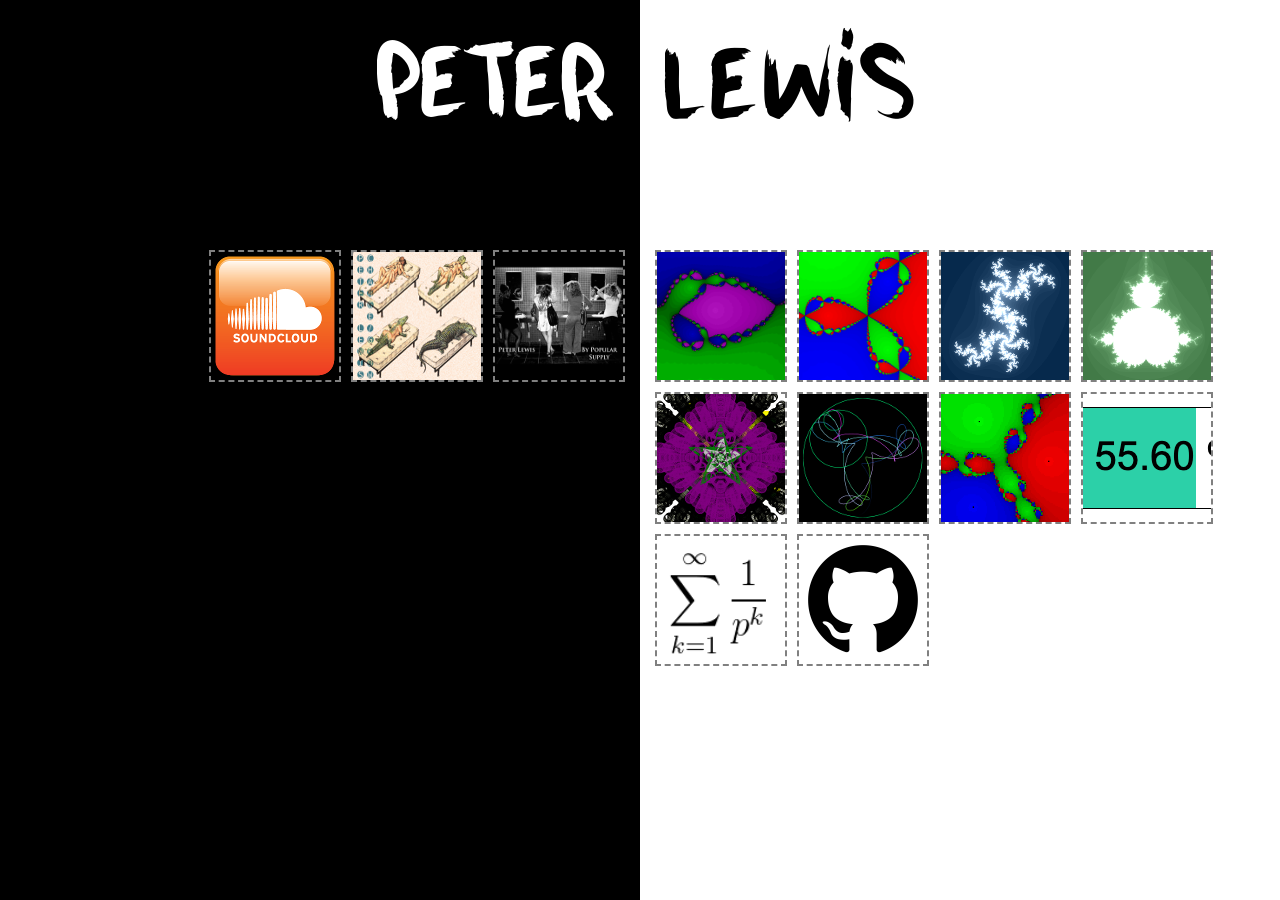
<file: index.html>
<!-- Header Font - Vanity Cre courtesy of Fred Cre ( http://fredcre.free.fr/ ) -->
<!-- Site by Peter Lewis, 3/8/2014 -->
<!doctype html>
<html>
   <head>
      <title>Peter Lewis</title>
      <style type='text/css'>

      #left-half,
      #right-half{
        width: 50%;
        height: 100%;
        position: absolute;
        top: 0px;
      }

      #right-half{
        float: right;
        right: 0px;
      }

      #left-half{
        left: 0px;
        background: black;
      }

      #header{
        position: absolute;
        left: 0;
        right: 0;
        margin: auto;
        z-index: 2;
        cursor: crosshair;
      }

      .album,
      .project{
        position: relative;
        top: 250px;
        width: 128px;
        height: 128px;
        top: 240px;
        margin-top: 10px;
        z-index = 1;
        border-style: dashed;
        border-width: 2px;
        border-color: gray;
      }

      .album{
        float: right;
        right: 5px;
        margin-right: 10px;
      }

      .project{
        float: left;
        left: 5px;
        margin-left: 10px;
      }

      </style>
      <link rel='shortcut icon' href='favicon.ico' type='image/x-icon'>
      <link rel='icon'          href='favicon.ico' type='image/x-icon'>
  </head>
  <body>
       <div id='left-half'>
<!--       <a href='http://peterlewis.bandcamp.com/album/the-night-at-peters-mountain-shelter-gave-me-the-creeps'>
           <div class='album'><img src='img/pms.png' title='Mountain Shelter EP'></div></a> 
           <a href='http://peterlewis.bandcamp.com/album/the-sickness-ep'>
           <div class='album'><img src='img/sep.png' title='Sickness EP'></div></a> -->
           <a href='http://peterlewis.bandcamp.com/album/by-popular-supply'>
           <div class='album'><img src='img/bps.png' title='By Popular Supply'></div></a>
           <a href='http://peterlewis.bandcamp.com/album/change-grow'>
           <div class='album'><img src='img/cg.png' title='Change/Grow'></div></a>
           <a href='https://soundcloud.com/chicken-sink'>
           <div class='album'><img src='img/sc-icon.png' title='SoundCloud'></div></a>
       </div>

       <div id='right-half'>
           <a href='newtonshader.html'>
           <div class='project'><img src='img/nfa.png' title='Animated Newton Fractal'></div></a>
           <a href='newton2.html'>
           <div class='project'><img src='img/nfs.png' title='More Newton Fractals'></div></a>
           <a href='julia.html'>
           <div class='project'><img src='img/jl.png' title='Julia Viewer'></div></a>
           <a href='mandelbrot.html'>
           <div class='project'><img src='img/mb.png' title='Mandelbrot Viewer'></div></a>
           <a href='fracdraw.html'>
           <div class='project'><img src='img/fd.png' title='Fractal Canvas'></div></a>
           <a href='spirograph.html'>
           <div class='project'><img src='img/sg.png' title='Spirograph'></div></a>
           <a href='newton.html'>
           <div class='project'><img src='img/nf.png' title='Newton Fractals'></div></a>
           <a href='tenclock.html'>
           <div class='project'><img src='img/clock.png' title='Base 10 Clock'></div></a>
           <a href='http://thecodeabode.wordpress.com'>
           <div class='project'><img src='img/codeabode.png' title='The Code Abode'></div></a>
           <a href='http://github.com/peterlew'>
           <div class='project'><img src='img/git.png' title='GitHub'></div></a>
       </div>       

       <div id='header'><p style='text-align:center'><img src='img/header.png'></p></div>
 </body>
</html>
</file>
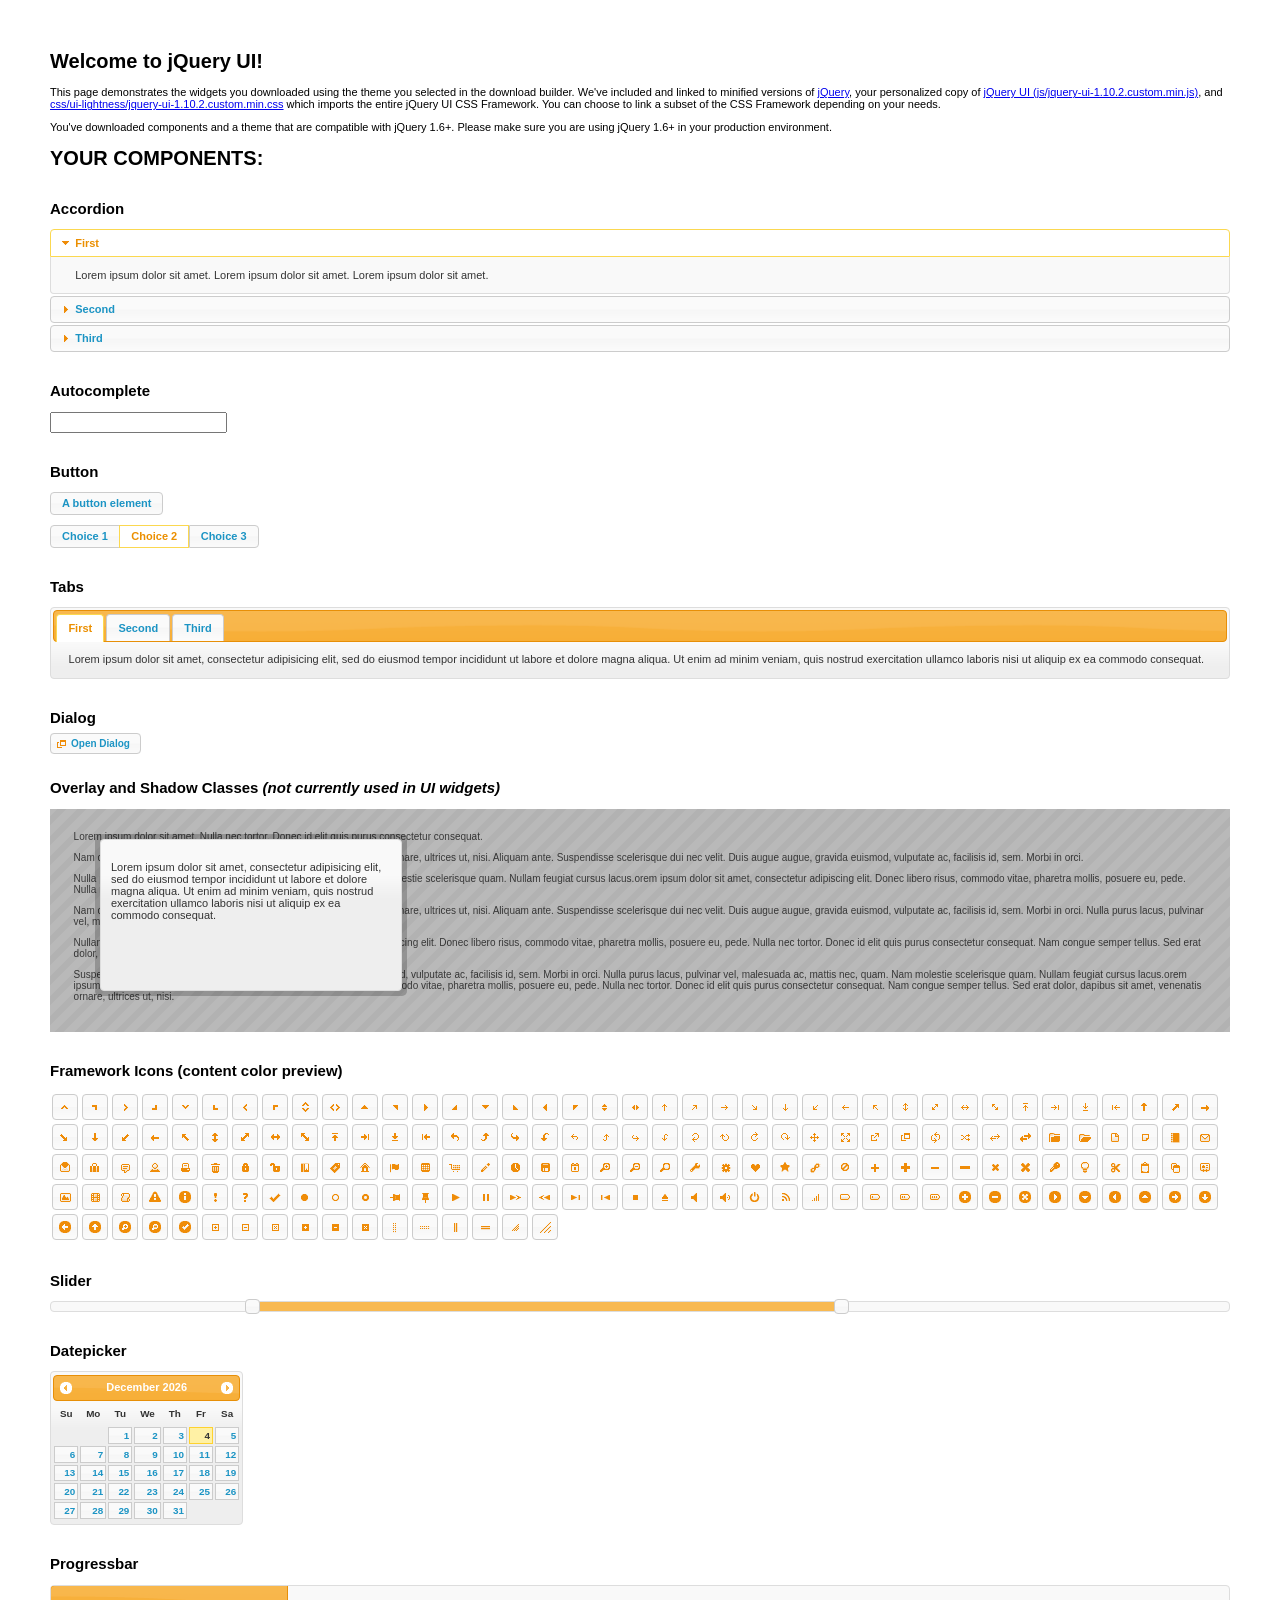
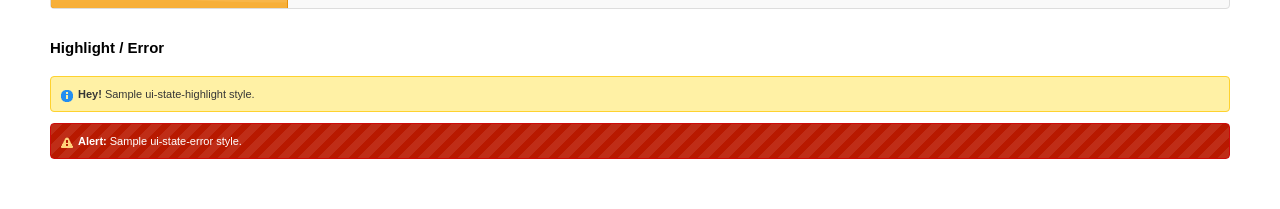
<file: jquery/index.html>
<!doctype html>
<html lang="us">
<head>
	<meta charset="utf-8">
	<title>jQuery UI Example Page</title>
	<link href="css/ui-lightness/jquery-ui-1.10.2.custom.css" rel="stylesheet">
	<script src="js/jquery-1.9.1.js"></script>
	<script src="js/jquery-ui-1.10.2.custom.js"></script>
	<script>
	$(function() {
		
		$( "#accordion" ).accordion();
		

		
		var availableTags = [
			"ActionScript",
			"AppleScript",
			"Asp",
			"BASIC",
			"C",
			"C++",
			"Clojure",
			"COBOL",
			"ColdFusion",
			"Erlang",
			"Fortran",
			"Groovy",
			"Haskell",
			"Java",
			"JavaScript",
			"Lisp",
			"Perl",
			"PHP",
			"Python",
			"Ruby",
			"Scala",
			"Scheme"
		];
		$( "#autocomplete" ).autocomplete({
			source: availableTags
		});
		

		
		$( "#button" ).button();
		$( "#radioset" ).buttonset();
		

		
		$( "#tabs" ).tabs();
		

		
		$( "#dialog" ).dialog({
			autoOpen: false,
			width: 400,
			buttons: [
				{
					text: "Ok",
					click: function() {
						$( this ).dialog( "close" );
					}
				},
				{
					text: "Cancel",
					click: function() {
						$( this ).dialog( "close" );
					}
				}
			]
		});

		// Link to open the dialog
		$( "#dialog-link" ).click(function( event ) {
			$( "#dialog" ).dialog( "open" );
			event.preventDefault();
		});
		

		
		$( "#datepicker" ).datepicker({
			inline: true
		});
		

		
		$( "#slider" ).slider({
			range: true,
			values: [ 17, 67 ]
		});
		

		
		$( "#progressbar" ).progressbar({
			value: 20
		});
		

		// Hover states on the static widgets
		$( "#dialog-link, #icons li" ).hover(
			function() {
				$( this ).addClass( "ui-state-hover" );
			},
			function() {
				$( this ).removeClass( "ui-state-hover" );
			}
		);
	});
	</script>
	<style>
	body{
		font: 62.5% "Trebuchet MS", sans-serif;
		margin: 50px;
	}
	.demoHeaders {
		margin-top: 2em;
	}
	#dialog-link {
		padding: .4em 1em .4em 20px;
		text-decoration: none;
		position: relative;
	}
	#dialog-link span.ui-icon {
		margin: 0 5px 0 0;
		position: absolute;
		left: .2em;
		top: 50%;
		margin-top: -8px;
	}
	#icons {
		margin: 0;
		padding: 0;
	}
	#icons li {
		margin: 2px;
		position: relative;
		padding: 4px 0;
		cursor: pointer;
		float: left;
		list-style: none;
	}
	#icons span.ui-icon {
		float: left;
		margin: 0 4px;
	}
	.fakewindowcontain .ui-widget-overlay {
		position: absolute;
	}
	</style>
</head>
<body>

<h1>Welcome to jQuery UI!</h1>

<div class="ui-widget">
	<p>This page demonstrates the widgets you downloaded using the theme you selected in the download builder. We've included and linked to minified versions of <a href="js/jquery-1.9.1.js">jQuery</a>, your personalized copy of <a href="js/jquery-ui-1.10.2.custom.min.js">jQuery UI (js/jquery-ui-1.10.2.custom.min.js)</a>, and <a href="css/ui-lightness/jquery-ui-1.10.2.custom.min.css">css/ui-lightness/jquery-ui-1.10.2.custom.min.css</a> which imports the entire jQuery UI CSS Framework. You can choose to link a subset of the CSS Framework depending on your needs. </p>
	<p>You've downloaded components and a theme that are compatible with jQuery 1.6+. Please make sure you are using jQuery 1.6+ in your production environment.</p>
</div>

<h1>YOUR COMPONENTS:</h1>


<!-- Accordion -->
<h2 class="demoHeaders">Accordion</h2>
<div id="accordion">
	<h3>First</h3>
	<div>Lorem ipsum dolor sit amet. Lorem ipsum dolor sit amet. Lorem ipsum dolor sit amet.</div>
	<h3>Second</h3>
	<div>Phasellus mattis tincidunt nibh.</div>
	<h3>Third</h3>
	<div>Nam dui erat, auctor a, dignissim quis.</div>
</div>



<!-- Autocomplete -->
<h2 class="demoHeaders">Autocomplete</h2>
<div>
	<input id="autocomplete" title="type &quot;a&quot;">
</div>



<!-- Button -->
<h2 class="demoHeaders">Button</h2>
<button id="button">A button element</button>
<form style="margin-top: 1em;">
	<div id="radioset">
		<input type="radio" id="radio1" name="radio"><label for="radio1">Choice 1</label>
		<input type="radio" id="radio2" name="radio" checked="checked"><label for="radio2">Choice 2</label>
		<input type="radio" id="radio3" name="radio"><label for="radio3">Choice 3</label>
	</div>
</form>



<!-- Tabs -->
<h2 class="demoHeaders">Tabs</h2>
<div id="tabs">
	<ul>
		<li><a href="#tabs-1">First</a></li>
		<li><a href="#tabs-2">Second</a></li>
		<li><a href="#tabs-3">Third</a></li>
	</ul>
	<div id="tabs-1">Lorem ipsum dolor sit amet, consectetur adipisicing elit, sed do eiusmod tempor incididunt ut labore et dolore magna aliqua. Ut enim ad minim veniam, quis nostrud exercitation ullamco laboris nisi ut aliquip ex ea commodo consequat.</div>
	<div id="tabs-2">Phasellus mattis tincidunt nibh. Cras orci urna, blandit id, pretium vel, aliquet ornare, felis. Maecenas scelerisque sem non nisl. Fusce sed lorem in enim dictum bibendum.</div>
	<div id="tabs-3">Nam dui erat, auctor a, dignissim quis, sollicitudin eu, felis. Pellentesque nisi urna, interdum eget, sagittis et, consequat vestibulum, lacus. Mauris porttitor ullamcorper augue.</div>
</div>



<!-- Dialog NOTE: Dialog is not generated by UI in this demo so it can be visually styled in themeroller-->
<h2 class="demoHeaders">Dialog</h2>
<p><a href="#" id="dialog-link" class="ui-state-default ui-corner-all"><span class="ui-icon ui-icon-newwin"></span>Open Dialog</a></p>

<h2 class="demoHeaders">Overlay and Shadow Classes <em>(not currently used in UI widgets)</em></h2>
<div style="position: relative; width: 96%; height: 200px; padding:1% 2%; overflow:hidden;" class="fakewindowcontain">
	<p>Lorem ipsum dolor sit amet,  Nulla nec tortor. Donec id elit quis purus consectetur consequat. </p><p>Nam congue semper tellus. Sed erat dolor, dapibus sit amet, venenatis ornare, ultrices ut, nisi. Aliquam ante. Suspendisse scelerisque dui nec velit. Duis augue augue, gravida euismod, vulputate ac, facilisis id, sem. Morbi in orci. </p><p>Nulla purus lacus, pulvinar vel, malesuada ac, mattis nec, quam. Nam molestie scelerisque quam. Nullam feugiat cursus lacus.orem ipsum dolor sit amet, consectetur adipiscing elit. Donec libero risus, commodo vitae, pharetra mollis, posuere eu, pede. Nulla nec tortor. Donec id elit quis purus consectetur consequat. </p><p>Nam congue semper tellus. Sed erat dolor, dapibus sit amet, venenatis ornare, ultrices ut, nisi. Aliquam ante. Suspendisse scelerisque dui nec velit. Duis augue augue, gravida euismod, vulputate ac, facilisis id, sem. Morbi in orci. Nulla purus lacus, pulvinar vel, malesuada ac, mattis nec, quam. Nam molestie scelerisque quam. </p><p>Nullam feugiat cursus lacus.orem ipsum dolor sit amet, consectetur adipiscing elit. Donec libero risus, commodo vitae, pharetra mollis, posuere eu, pede. Nulla nec tortor. Donec id elit quis purus consectetur consequat. Nam congue semper tellus. Sed erat dolor, dapibus sit amet, venenatis ornare, ultrices ut, nisi. Aliquam ante. </p><p>Suspendisse scelerisque dui nec velit. Duis augue augue, gravida euismod, vulputate ac, facilisis id, sem. Morbi in orci. Nulla purus lacus, pulvinar vel, malesuada ac, mattis nec, quam. Nam molestie scelerisque quam. Nullam feugiat cursus lacus.orem ipsum dolor sit amet, consectetur adipiscing elit. Donec libero risus, commodo vitae, pharetra mollis, posuere eu, pede. Nulla nec tortor. Donec id elit quis purus consectetur consequat. Nam congue semper tellus. Sed erat dolor, dapibus sit amet, venenatis ornare, ultrices ut, nisi. </p>

	<!-- ui-dialog -->
	<div class="ui-overlay"><div class="ui-widget-overlay"></div><div class="ui-widget-shadow ui-corner-all" style="width: 302px; height: 152px; position: absolute; left: 50px; top: 30px;"></div></div>
	<div style="position: absolute; width: 280px; height: 130px;left: 50px; top: 30px; padding: 10px;" class="ui-widget ui-widget-content ui-corner-all">
		<div class="ui-dialog-content ui-widget-content" style="background: none; border: 0;">
			<p>Lorem ipsum dolor sit amet, consectetur adipisicing elit, sed do eiusmod tempor incididunt ut labore et dolore magna aliqua. Ut enim ad minim veniam, quis nostrud exercitation ullamco laboris nisi ut aliquip ex ea commodo consequat.</p>
		</div>
	</div>

</div>

<!-- ui-dialog -->
<div id="dialog" title="Dialog Title">
	<p>Lorem ipsum dolor sit amet, consectetur adipisicing elit, sed do eiusmod tempor incididunt ut labore et dolore magna aliqua. Ut enim ad minim veniam, quis nostrud exercitation ullamco laboris nisi ut aliquip ex ea commodo consequat.</p>
</div>



<h2 class="demoHeaders">Framework Icons (content color preview)</h2>
<ul id="icons" class="ui-widget ui-helper-clearfix">
	<li class="ui-state-default ui-corner-all" title=".ui-icon-carat-1-n"><span class="ui-icon ui-icon-carat-1-n"></span></li>
	<li class="ui-state-default ui-corner-all" title=".ui-icon-carat-1-ne"><span class="ui-icon ui-icon-carat-1-ne"></span></li>
	<li class="ui-state-default ui-corner-all" title=".ui-icon-carat-1-e"><span class="ui-icon ui-icon-carat-1-e"></span></li>
	<li class="ui-state-default ui-corner-all" title=".ui-icon-carat-1-se"><span class="ui-icon ui-icon-carat-1-se"></span></li>
	<li class="ui-state-default ui-corner-all" title=".ui-icon-carat-1-s"><span class="ui-icon ui-icon-carat-1-s"></span></li>
	<li class="ui-state-default ui-corner-all" title=".ui-icon-carat-1-sw"><span class="ui-icon ui-icon-carat-1-sw"></span></li>
	<li class="ui-state-default ui-corner-all" title=".ui-icon-carat-1-w"><span class="ui-icon ui-icon-carat-1-w"></span></li>
	<li class="ui-state-default ui-corner-all" title=".ui-icon-carat-1-nw"><span class="ui-icon ui-icon-carat-1-nw"></span></li>
	<li class="ui-state-default ui-corner-all" title=".ui-icon-carat-2-n-s"><span class="ui-icon ui-icon-carat-2-n-s"></span></li>
	<li class="ui-state-default ui-corner-all" title=".ui-icon-carat-2-e-w"><span class="ui-icon ui-icon-carat-2-e-w"></span></li>
	<li class="ui-state-default ui-corner-all" title=".ui-icon-triangle-1-n"><span class="ui-icon ui-icon-triangle-1-n"></span></li>
	<li class="ui-state-default ui-corner-all" title=".ui-icon-triangle-1-ne"><span class="ui-icon ui-icon-triangle-1-ne"></span></li>
	<li class="ui-state-default ui-corner-all" title=".ui-icon-triangle-1-e"><span class="ui-icon ui-icon-triangle-1-e"></span></li>
	<li class="ui-state-default ui-corner-all" title=".ui-icon-triangle-1-se"><span class="ui-icon ui-icon-triangle-1-se"></span></li>
	<li class="ui-state-default ui-corner-all" title=".ui-icon-triangle-1-s"><span class="ui-icon ui-icon-triangle-1-s"></span></li>
	<li class="ui-state-default ui-corner-all" title=".ui-icon-triangle-1-sw"><span class="ui-icon ui-icon-triangle-1-sw"></span></li>
	<li class="ui-state-default ui-corner-all" title=".ui-icon-triangle-1-w"><span class="ui-icon ui-icon-triangle-1-w"></span></li>
	<li class="ui-state-default ui-corner-all" title=".ui-icon-triangle-1-nw"><span class="ui-icon ui-icon-triangle-1-nw"></span></li>
	<li class="ui-state-default ui-corner-all" title=".ui-icon-triangle-2-n-s"><span class="ui-icon ui-icon-triangle-2-n-s"></span></li>
	<li class="ui-state-default ui-corner-all" title=".ui-icon-triangle-2-e-w"><span class="ui-icon ui-icon-triangle-2-e-w"></span></li>
	<li class="ui-state-default ui-corner-all" title=".ui-icon-arrow-1-n"><span class="ui-icon ui-icon-arrow-1-n"></span></li>
	<li class="ui-state-default ui-corner-all" title=".ui-icon-arrow-1-ne"><span class="ui-icon ui-icon-arrow-1-ne"></span></li>
	<li class="ui-state-default ui-corner-all" title=".ui-icon-arrow-1-e"><span class="ui-icon ui-icon-arrow-1-e"></span></li>
	<li class="ui-state-default ui-corner-all" title=".ui-icon-arrow-1-se"><span class="ui-icon ui-icon-arrow-1-se"></span></li>
	<li class="ui-state-default ui-corner-all" title=".ui-icon-arrow-1-s"><span class="ui-icon ui-icon-arrow-1-s"></span></li>
	<li class="ui-state-default ui-corner-all" title=".ui-icon-arrow-1-sw"><span class="ui-icon ui-icon-arrow-1-sw"></span></li>
	<li class="ui-state-default ui-corner-all" title=".ui-icon-arrow-1-w"><span class="ui-icon ui-icon-arrow-1-w"></span></li>
	<li class="ui-state-default ui-corner-all" title=".ui-icon-arrow-1-nw"><span class="ui-icon ui-icon-arrow-1-nw"></span></li>
	<li class="ui-state-default ui-corner-all" title=".ui-icon-arrow-2-n-s"><span class="ui-icon ui-icon-arrow-2-n-s"></span></li>
	<li class="ui-state-default ui-corner-all" title=".ui-icon-arrow-2-ne-sw"><span class="ui-icon ui-icon-arrow-2-ne-sw"></span></li>
	<li class="ui-state-default ui-corner-all" title=".ui-icon-arrow-2-e-w"><span class="ui-icon ui-icon-arrow-2-e-w"></span></li>
	<li class="ui-state-default ui-corner-all" title=".ui-icon-arrow-2-se-nw"><span class="ui-icon ui-icon-arrow-2-se-nw"></span></li>
	<li class="ui-state-default ui-corner-all" title=".ui-icon-arrowstop-1-n"><span class="ui-icon ui-icon-arrowstop-1-n"></span></li>
	<li class="ui-state-default ui-corner-all" title=".ui-icon-arrowstop-1-e"><span class="ui-icon ui-icon-arrowstop-1-e"></span></li>
	<li class="ui-state-default ui-corner-all" title=".ui-icon-arrowstop-1-s"><span class="ui-icon ui-icon-arrowstop-1-s"></span></li>
	<li class="ui-state-default ui-corner-all" title=".ui-icon-arrowstop-1-w"><span class="ui-icon ui-icon-arrowstop-1-w"></span></li>
	<li class="ui-state-default ui-corner-all" title=".ui-icon-arrowthick-1-n"><span class="ui-icon ui-icon-arrowthick-1-n"></span></li>
	<li class="ui-state-default ui-corner-all" title=".ui-icon-arrowthick-1-ne"><span class="ui-icon ui-icon-arrowthick-1-ne"></span></li>
	<li class="ui-state-default ui-corner-all" title=".ui-icon-arrowthick-1-e"><span class="ui-icon ui-icon-arrowthick-1-e"></span></li>
	<li class="ui-state-default ui-corner-all" title=".ui-icon-arrowthick-1-se"><span class="ui-icon ui-icon-arrowthick-1-se"></span></li>
	<li class="ui-state-default ui-corner-all" title=".ui-icon-arrowthick-1-s"><span class="ui-icon ui-icon-arrowthick-1-s"></span></li>
	<li class="ui-state-default ui-corner-all" title=".ui-icon-arrowthick-1-sw"><span class="ui-icon ui-icon-arrowthick-1-sw"></span></li>
	<li class="ui-state-default ui-corner-all" title=".ui-icon-arrowthick-1-w"><span class="ui-icon ui-icon-arrowthick-1-w"></span></li>
	<li class="ui-state-default ui-corner-all" title=".ui-icon-arrowthick-1-nw"><span class="ui-icon ui-icon-arrowthick-1-nw"></span></li>
	<li class="ui-state-default ui-corner-all" title=".ui-icon-arrowthick-2-n-s"><span class="ui-icon ui-icon-arrowthick-2-n-s"></span></li>
	<li class="ui-state-default ui-corner-all" title=".ui-icon-arrowthick-2-ne-sw"><span class="ui-icon ui-icon-arrowthick-2-ne-sw"></span></li>
	<li class="ui-state-default ui-corner-all" title=".ui-icon-arrowthick-2-e-w"><span class="ui-icon ui-icon-arrowthick-2-e-w"></span></li>
	<li class="ui-state-default ui-corner-all" title=".ui-icon-arrowthick-2-se-nw"><span class="ui-icon ui-icon-arrowthick-2-se-nw"></span></li>
	<li class="ui-state-default ui-corner-all" title=".ui-icon-arrowthickstop-1-n"><span class="ui-icon ui-icon-arrowthickstop-1-n"></span></li>
	<li class="ui-state-default ui-corner-all" title=".ui-icon-arrowthickstop-1-e"><span class="ui-icon ui-icon-arrowthickstop-1-e"></span></li>
	<li class="ui-state-default ui-corner-all" title=".ui-icon-arrowthickstop-1-s"><span class="ui-icon ui-icon-arrowthickstop-1-s"></span></li>
	<li class="ui-state-default ui-corner-all" title=".ui-icon-arrowthickstop-1-w"><span class="ui-icon ui-icon-arrowthickstop-1-w"></span></li>
	<li class="ui-state-default ui-corner-all" title=".ui-icon-arrowreturnthick-1-w"><span class="ui-icon ui-icon-arrowreturnthick-1-w"></span></li>
	<li class="ui-state-default ui-corner-all" title=".ui-icon-arrowreturnthick-1-n"><span class="ui-icon ui-icon-arrowreturnthick-1-n"></span></li>
	<li class="ui-state-default ui-corner-all" title=".ui-icon-arrowreturnthick-1-e"><span class="ui-icon ui-icon-arrowreturnthick-1-e"></span></li>
	<li class="ui-state-default ui-corner-all" title=".ui-icon-arrowreturnthick-1-s"><span class="ui-icon ui-icon-arrowreturnthick-1-s"></span></li>
	<li class="ui-state-default ui-corner-all" title=".ui-icon-arrowreturn-1-w"><span class="ui-icon ui-icon-arrowreturn-1-w"></span></li>
	<li class="ui-state-default ui-corner-all" title=".ui-icon-arrowreturn-1-n"><span class="ui-icon ui-icon-arrowreturn-1-n"></span></li>
	<li class="ui-state-default ui-corner-all" title=".ui-icon-arrowreturn-1-e"><span class="ui-icon ui-icon-arrowreturn-1-e"></span></li>
	<li class="ui-state-default ui-corner-all" title=".ui-icon-arrowreturn-1-s"><span class="ui-icon ui-icon-arrowreturn-1-s"></span></li>
	<li class="ui-state-default ui-corner-all" title=".ui-icon-arrowrefresh-1-w"><span class="ui-icon ui-icon-arrowrefresh-1-w"></span></li>
	<li class="ui-state-default ui-corner-all" title=".ui-icon-arrowrefresh-1-n"><span class="ui-icon ui-icon-arrowrefresh-1-n"></span></li>
	<li class="ui-state-default ui-corner-all" title=".ui-icon-arrowrefresh-1-e"><span class="ui-icon ui-icon-arrowrefresh-1-e"></span></li>
	<li class="ui-state-default ui-corner-all" title=".ui-icon-arrowrefresh-1-s"><span class="ui-icon ui-icon-arrowrefresh-1-s"></span></li>
	<li class="ui-state-default ui-corner-all" title=".ui-icon-arrow-4"><span class="ui-icon ui-icon-arrow-4"></span></li>
	<li class="ui-state-default ui-corner-all" title=".ui-icon-arrow-4-diag"><span class="ui-icon ui-icon-arrow-4-diag"></span></li>
	<li class="ui-state-default ui-corner-all" title=".ui-icon-extlink"><span class="ui-icon ui-icon-extlink"></span></li>
	<li class="ui-state-default ui-corner-all" title=".ui-icon-newwin"><span class="ui-icon ui-icon-newwin"></span></li>
	<li class="ui-state-default ui-corner-all" title=".ui-icon-refresh"><span class="ui-icon ui-icon-refresh"></span></li>
	<li class="ui-state-default ui-corner-all" title=".ui-icon-shuffle"><span class="ui-icon ui-icon-shuffle"></span></li>
	<li class="ui-state-default ui-corner-all" title=".ui-icon-transfer-e-w"><span class="ui-icon ui-icon-transfer-e-w"></span></li>
	<li class="ui-state-default ui-corner-all" title=".ui-icon-transferthick-e-w"><span class="ui-icon ui-icon-transferthick-e-w"></span></li>
	<li class="ui-state-default ui-corner-all" title=".ui-icon-folder-collapsed"><span class="ui-icon ui-icon-folder-collapsed"></span></li>
	<li class="ui-state-default ui-corner-all" title=".ui-icon-folder-open"><span class="ui-icon ui-icon-folder-open"></span></li>
	<li class="ui-state-default ui-corner-all" title=".ui-icon-document"><span class="ui-icon ui-icon-document"></span></li>
	<li class="ui-state-default ui-corner-all" title=".ui-icon-document-b"><span class="ui-icon ui-icon-document-b"></span></li>
	<li class="ui-state-default ui-corner-all" title=".ui-icon-note"><span class="ui-icon ui-icon-note"></span></li>
	<li class="ui-state-default ui-corner-all" title=".ui-icon-mail-closed"><span class="ui-icon ui-icon-mail-closed"></span></li>
	<li class="ui-state-default ui-corner-all" title=".ui-icon-mail-open"><span class="ui-icon ui-icon-mail-open"></span></li>
	<li class="ui-state-default ui-corner-all" title=".ui-icon-suitcase"><span class="ui-icon ui-icon-suitcase"></span></li>
	<li class="ui-state-default ui-corner-all" title=".ui-icon-comment"><span class="ui-icon ui-icon-comment"></span></li>
	<li class="ui-state-default ui-corner-all" title=".ui-icon-person"><span class="ui-icon ui-icon-person"></span></li>
	<li class="ui-state-default ui-corner-all" title=".ui-icon-print"><span class="ui-icon ui-icon-print"></span></li>
	<li class="ui-state-default ui-corner-all" title=".ui-icon-trash"><span class="ui-icon ui-icon-trash"></span></li>
	<li class="ui-state-default ui-corner-all" title=".ui-icon-locked"><span class="ui-icon ui-icon-locked"></span></li>
	<li class="ui-state-default ui-corner-all" title=".ui-icon-unlocked"><span class="ui-icon ui-icon-unlocked"></span></li>
	<li class="ui-state-default ui-corner-all" title=".ui-icon-bookmark"><span class="ui-icon ui-icon-bookmark"></span></li>
	<li class="ui-state-default ui-corner-all" title=".ui-icon-tag"><span class="ui-icon ui-icon-tag"></span></li>
	<li class="ui-state-default ui-corner-all" title=".ui-icon-home"><span class="ui-icon ui-icon-home"></span></li>
	<li class="ui-state-default ui-corner-all" title=".ui-icon-flag"><span class="ui-icon ui-icon-flag"></span></li>
	<li class="ui-state-default ui-corner-all" title=".ui-icon-calculator"><span class="ui-icon ui-icon-calculator"></span></li>
	<li class="ui-state-default ui-corner-all" title=".ui-icon-cart"><span class="ui-icon ui-icon-cart"></span></li>
	<li class="ui-state-default ui-corner-all" title=".ui-icon-pencil"><span class="ui-icon ui-icon-pencil"></span></li>
	<li class="ui-state-default ui-corner-all" title=".ui-icon-clock"><span class="ui-icon ui-icon-clock"></span></li>
	<li class="ui-state-default ui-corner-all" title=".ui-icon-disk"><span class="ui-icon ui-icon-disk"></span></li>
	<li class="ui-state-default ui-corner-all" title=".ui-icon-calendar"><span class="ui-icon ui-icon-calendar"></span></li>
	<li class="ui-state-default ui-corner-all" title=".ui-icon-zoomin"><span class="ui-icon ui-icon-zoomin"></span></li>
	<li class="ui-state-default ui-corner-all" title=".ui-icon-zoomout"><span class="ui-icon ui-icon-zoomout"></span></li>
	<li class="ui-state-default ui-corner-all" title=".ui-icon-search"><span class="ui-icon ui-icon-search"></span></li>
	<li class="ui-state-default ui-corner-all" title=".ui-icon-wrench"><span class="ui-icon ui-icon-wrench"></span></li>
	<li class="ui-state-default ui-corner-all" title=".ui-icon-gear"><span class="ui-icon ui-icon-gear"></span></li>
	<li class="ui-state-default ui-corner-all" title=".ui-icon-heart"><span class="ui-icon ui-icon-heart"></span></li>
	<li class="ui-state-default ui-corner-all" title=".ui-icon-star"><span class="ui-icon ui-icon-star"></span></li>
	<li class="ui-state-default ui-corner-all" title=".ui-icon-link"><span class="ui-icon ui-icon-link"></span></li>
	<li class="ui-state-default ui-corner-all" title=".ui-icon-cancel"><span class="ui-icon ui-icon-cancel"></span></li>
	<li class="ui-state-default ui-corner-all" title=".ui-icon-plus"><span class="ui-icon ui-icon-plus"></span></li>
	<li class="ui-state-default ui-corner-all" title=".ui-icon-plusthick"><span class="ui-icon ui-icon-plusthick"></span></li>
	<li class="ui-state-default ui-corner-all" title=".ui-icon-minus"><span class="ui-icon ui-icon-minus"></span></li>
	<li class="ui-state-default ui-corner-all" title=".ui-icon-minusthick"><span class="ui-icon ui-icon-minusthick"></span></li>
	<li class="ui-state-default ui-corner-all" title=".ui-icon-close"><span class="ui-icon ui-icon-close"></span></li>
	<li class="ui-state-default ui-corner-all" title=".ui-icon-closethick"><span class="ui-icon ui-icon-closethick"></span></li>
	<li class="ui-state-default ui-corner-all" title=".ui-icon-key"><span class="ui-icon ui-icon-key"></span></li>
	<li class="ui-state-default ui-corner-all" title=".ui-icon-lightbulb"><span class="ui-icon ui-icon-lightbulb"></span></li>
	<li class="ui-state-default ui-corner-all" title=".ui-icon-scissors"><span class="ui-icon ui-icon-scissors"></span></li>
	<li class="ui-state-default ui-corner-all" title=".ui-icon-clipboard"><span class="ui-icon ui-icon-clipboard"></span></li>
	<li class="ui-state-default ui-corner-all" title=".ui-icon-copy"><span class="ui-icon ui-icon-copy"></span></li>
	<li class="ui-state-default ui-corner-all" title=".ui-icon-contact"><span class="ui-icon ui-icon-contact"></span></li>
	<li class="ui-state-default ui-corner-all" title=".ui-icon-image"><span class="ui-icon ui-icon-image"></span></li>
	<li class="ui-state-default ui-corner-all" title=".ui-icon-video"><span class="ui-icon ui-icon-video"></span></li>
	<li class="ui-state-default ui-corner-all" title=".ui-icon-script"><span class="ui-icon ui-icon-script"></span></li>
	<li class="ui-state-default ui-corner-all" title=".ui-icon-alert"><span class="ui-icon ui-icon-alert"></span></li>
	<li class="ui-state-default ui-corner-all" title=".ui-icon-info"><span class="ui-icon ui-icon-info"></span></li>
	<li class="ui-state-default ui-corner-all" title=".ui-icon-notice"><span class="ui-icon ui-icon-notice"></span></li>
	<li class="ui-state-default ui-corner-all" title=".ui-icon-help"><span class="ui-icon ui-icon-help"></span></li>
	<li class="ui-state-default ui-corner-all" title=".ui-icon-check"><span class="ui-icon ui-icon-check"></span></li>
	<li class="ui-state-default ui-corner-all" title=".ui-icon-bullet"><span class="ui-icon ui-icon-bullet"></span></li>
	<li class="ui-state-default ui-corner-all" title=".ui-icon-radio-off"><span class="ui-icon ui-icon-radio-off"></span></li>
	<li class="ui-state-default ui-corner-all" title=".ui-icon-radio-on"><span class="ui-icon ui-icon-radio-on"></span></li>
	<li class="ui-state-default ui-corner-all" title=".ui-icon-pin-w"><span class="ui-icon ui-icon-pin-w"></span></li>
	<li class="ui-state-default ui-corner-all" title=".ui-icon-pin-s"><span class="ui-icon ui-icon-pin-s"></span></li>
	<li class="ui-state-default ui-corner-all" title=".ui-icon-play"><span class="ui-icon ui-icon-play"></span></li>
	<li class="ui-state-default ui-corner-all" title=".ui-icon-pause"><span class="ui-icon ui-icon-pause"></span></li>
	<li class="ui-state-default ui-corner-all" title=".ui-icon-seek-next"><span class="ui-icon ui-icon-seek-next"></span></li>
	<li class="ui-state-default ui-corner-all" title=".ui-icon-seek-prev"><span class="ui-icon ui-icon-seek-prev"></span></li>
	<li class="ui-state-default ui-corner-all" title=".ui-icon-seek-end"><span class="ui-icon ui-icon-seek-end"></span></li>
	<li class="ui-state-default ui-corner-all" title=".ui-icon-seek-first"><span class="ui-icon ui-icon-seek-first"></span></li>
	<li class="ui-state-default ui-corner-all" title=".ui-icon-stop"><span class="ui-icon ui-icon-stop"></span></li>
	<li class="ui-state-default ui-corner-all" title=".ui-icon-eject"><span class="ui-icon ui-icon-eject"></span></li>
	<li class="ui-state-default ui-corner-all" title=".ui-icon-volume-off"><span class="ui-icon ui-icon-volume-off"></span></li>
	<li class="ui-state-default ui-corner-all" title=".ui-icon-volume-on"><span class="ui-icon ui-icon-volume-on"></span></li>
	<li class="ui-state-default ui-corner-all" title=".ui-icon-power"><span class="ui-icon ui-icon-power"></span></li>
	<li class="ui-state-default ui-corner-all" title=".ui-icon-signal-diag"><span class="ui-icon ui-icon-signal-diag"></span></li>
	<li class="ui-state-default ui-corner-all" title=".ui-icon-signal"><span class="ui-icon ui-icon-signal"></span></li>
	<li class="ui-state-default ui-corner-all" title=".ui-icon-battery-0"><span class="ui-icon ui-icon-battery-0"></span></li>
	<li class="ui-state-default ui-corner-all" title=".ui-icon-battery-1"><span class="ui-icon ui-icon-battery-1"></span></li>
	<li class="ui-state-default ui-corner-all" title=".ui-icon-battery-2"><span class="ui-icon ui-icon-battery-2"></span></li>
	<li class="ui-state-default ui-corner-all" title=".ui-icon-battery-3"><span class="ui-icon ui-icon-battery-3"></span></li>
	<li class="ui-state-default ui-corner-all" title=".ui-icon-circle-plus"><span class="ui-icon ui-icon-circle-plus"></span></li>
	<li class="ui-state-default ui-corner-all" title=".ui-icon-circle-minus"><span class="ui-icon ui-icon-circle-minus"></span></li>
	<li class="ui-state-default ui-corner-all" title=".ui-icon-circle-close"><span class="ui-icon ui-icon-circle-close"></span></li>
	<li class="ui-state-default ui-corner-all" title=".ui-icon-circle-triangle-e"><span class="ui-icon ui-icon-circle-triangle-e"></span></li>
	<li class="ui-state-default ui-corner-all" title=".ui-icon-circle-triangle-s"><span class="ui-icon ui-icon-circle-triangle-s"></span></li>
	<li class="ui-state-default ui-corner-all" title=".ui-icon-circle-triangle-w"><span class="ui-icon ui-icon-circle-triangle-w"></span></li>
	<li class="ui-state-default ui-corner-all" title=".ui-icon-circle-triangle-n"><span class="ui-icon ui-icon-circle-triangle-n"></span></li>
	<li class="ui-state-default ui-corner-all" title=".ui-icon-circle-arrow-e"><span class="ui-icon ui-icon-circle-arrow-e"></span></li>
	<li class="ui-state-default ui-corner-all" title=".ui-icon-circle-arrow-s"><span class="ui-icon ui-icon-circle-arrow-s"></span></li>
	<li class="ui-state-default ui-corner-all" title=".ui-icon-circle-arrow-w"><span class="ui-icon ui-icon-circle-arrow-w"></span></li>
	<li class="ui-state-default ui-corner-all" title=".ui-icon-circle-arrow-n"><span class="ui-icon ui-icon-circle-arrow-n"></span></li>
	<li class="ui-state-default ui-corner-all" title=".ui-icon-circle-zoomin"><span class="ui-icon ui-icon-circle-zoomin"></span></li>
	<li class="ui-state-default ui-corner-all" title=".ui-icon-circle-zoomout"><span class="ui-icon ui-icon-circle-zoomout"></span></li>
	<li class="ui-state-default ui-corner-all" title=".ui-icon-circle-check"><span class="ui-icon ui-icon-circle-check"></span></li>
	<li class="ui-state-default ui-corner-all" title=".ui-icon-circlesmall-plus"><span class="ui-icon ui-icon-circlesmall-plus"></span></li>
	<li class="ui-state-default ui-corner-all" title=".ui-icon-circlesmall-minus"><span class="ui-icon ui-icon-circlesmall-minus"></span></li>
	<li class="ui-state-default ui-corner-all" title=".ui-icon-circlesmall-close"><span class="ui-icon ui-icon-circlesmall-close"></span></li>
	<li class="ui-state-default ui-corner-all" title=".ui-icon-squaresmall-plus"><span class="ui-icon ui-icon-squaresmall-plus"></span></li>
	<li class="ui-state-default ui-corner-all" title=".ui-icon-squaresmall-minus"><span class="ui-icon ui-icon-squaresmall-minus"></span></li>
	<li class="ui-state-default ui-corner-all" title=".ui-icon-squaresmall-close"><span class="ui-icon ui-icon-squaresmall-close"></span></li>
	<li class="ui-state-default ui-corner-all" title=".ui-icon-grip-dotted-vertical"><span class="ui-icon ui-icon-grip-dotted-vertical"></span></li>
	<li class="ui-state-default ui-corner-all" title=".ui-icon-grip-dotted-horizontal"><span class="ui-icon ui-icon-grip-dotted-horizontal"></span></li>
	<li class="ui-state-default ui-corner-all" title=".ui-icon-grip-solid-vertical"><span class="ui-icon ui-icon-grip-solid-vertical"></span></li>
	<li class="ui-state-default ui-corner-all" title=".ui-icon-grip-solid-horizontal"><span class="ui-icon ui-icon-grip-solid-horizontal"></span></li>
	<li class="ui-state-default ui-corner-all" title=".ui-icon-gripsmall-diagonal-se"><span class="ui-icon ui-icon-gripsmall-diagonal-se"></span></li>
	<li class="ui-state-default ui-corner-all" title=".ui-icon-grip-diagonal-se"><span class="ui-icon ui-icon-grip-diagonal-se"></span></li>
</ul>


<!-- Slider -->
<h2 class="demoHeaders">Slider</h2>
<div id="slider"></div>



<!-- Datepicker -->
<h2 class="demoHeaders">Datepicker</h2>
<div id="datepicker"></div>



<!-- Progressbar -->
<h2 class="demoHeaders">Progressbar</h2>
<div id="progressbar"></div>


<!-- Highlight / Error -->
<h2 class="demoHeaders">Highlight / Error</h2>
<div class="ui-widget">
	<div class="ui-state-highlight ui-corner-all" style="margin-top: 20px; padding: 0 .7em;">
		<p><span class="ui-icon ui-icon-info" style="float: left; margin-right: .3em;"></span>
		<strong>Hey!</strong> Sample ui-state-highlight style.</p>
	</div>
</div>
<br>
<div class="ui-widget">
	<div class="ui-state-error ui-corner-all" style="padding: 0 .7em;">
		<p><span class="ui-icon ui-icon-alert" style="float: left; margin-right: .3em;"></span>
		<strong>Alert:</strong> Sample ui-state-error style.</p>
	</div>
</div>

</body>
</html>
</file>
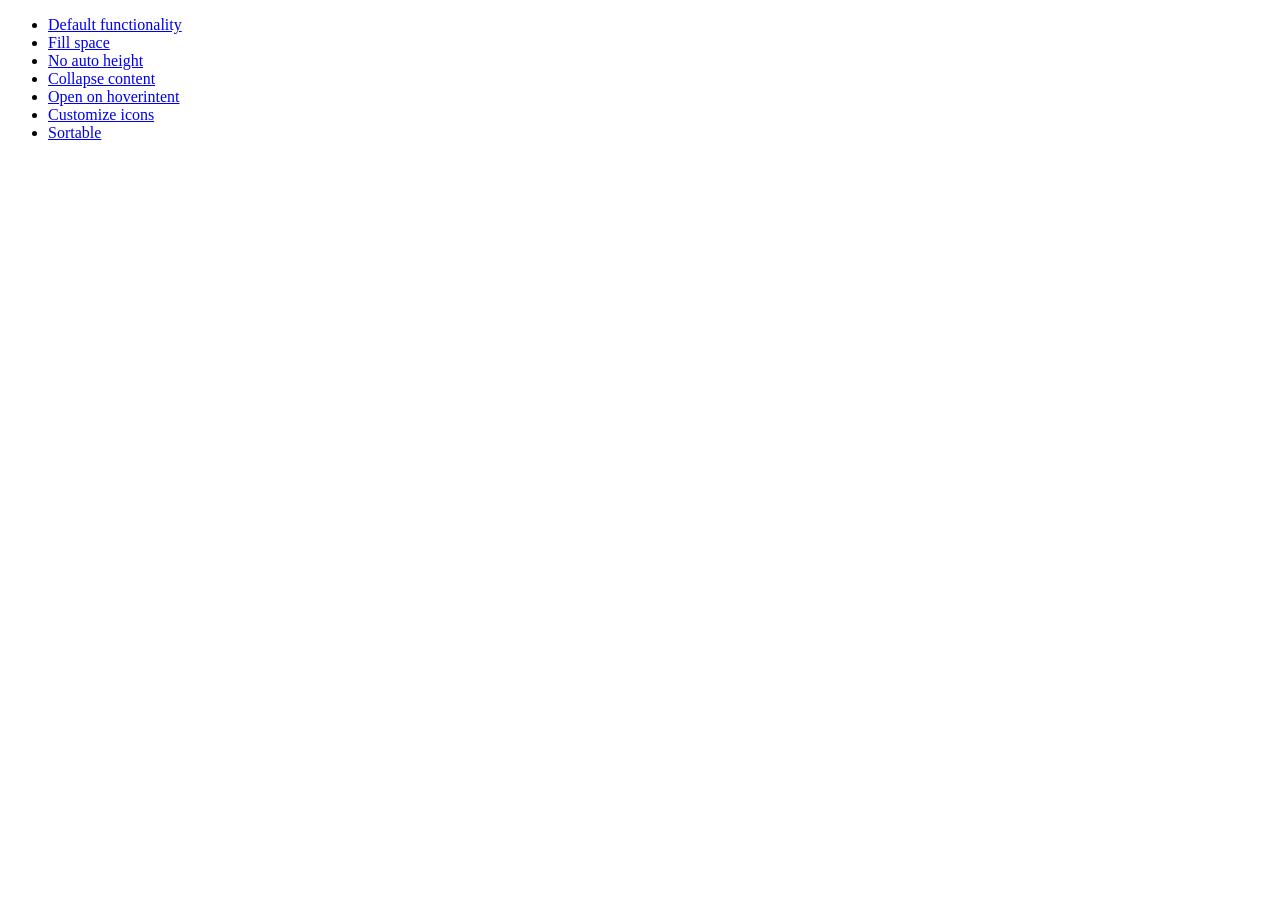
<file: jquery/development-bundle/demos/accordion/index.html>
<!doctype html>
<html lang="en">
<head>
	<meta charset="utf-8">
	<title>jQuery UI Accordion Demos</title>
</head>
<body>

<ul>
	<li><a href="default.html">Default functionality</a></li>
	<li><a href="fillspace.html">Fill space</a></li>
	<li><a href="no-auto-height.html">No auto height</a></li>
	<li><a href="collapsible.html">Collapse content</a></li>
	<li><a href="hoverintent.html">Open on hoverintent</a></li>
	<li><a href="custom-icons.html">Customize icons</a></li>
	<li><a href="sortable.html">Sortable</a></li>
</ul>

</body>
</html>
</file>
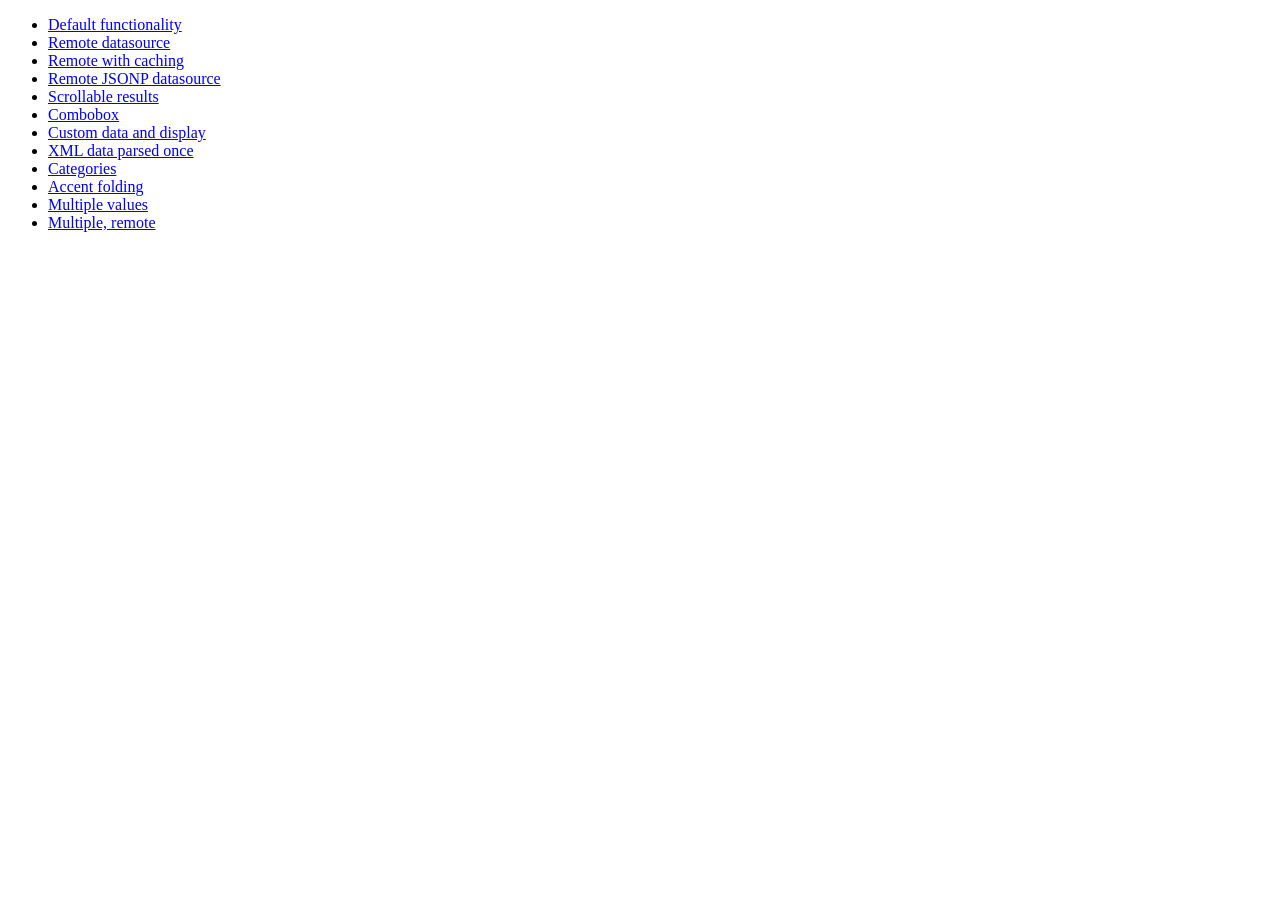
<file: jquery/development-bundle/demos/autocomplete/index.html>
<!doctype html>
<html lang="en">
<head>
	<meta charset="utf-8">
	<title>jQuery UI Autocomplete Demos</title>
</head>
<body>

<ul>
	<li><a href="default.html">Default functionality</a></li>
	<li><a href="remote.html">Remote datasource</a></li>
	<li><a href="remote-with-cache.html">Remote with caching</a></li>
	<li><a href="remote-jsonp.html">Remote JSONP datasource</a></li>
	<li><a href="maxheight.html">Scrollable results</a></li>
	<li><a href="combobox.html">Combobox</a></li>
	<li><a href="custom-data.html">Custom data and display</a></li>
	<li><a href="xml.html">XML data parsed once</a></li>
	<li><a href="categories.html">Categories</a></li>
	<li><a href="folding.html">Accent folding</a></li>
	<li><a href="multiple.html">Multiple values</a></li>
	<li><a href="multiple-remote.html">Multiple, remote</a></li>
</ul>

</body>
</html>
</file>
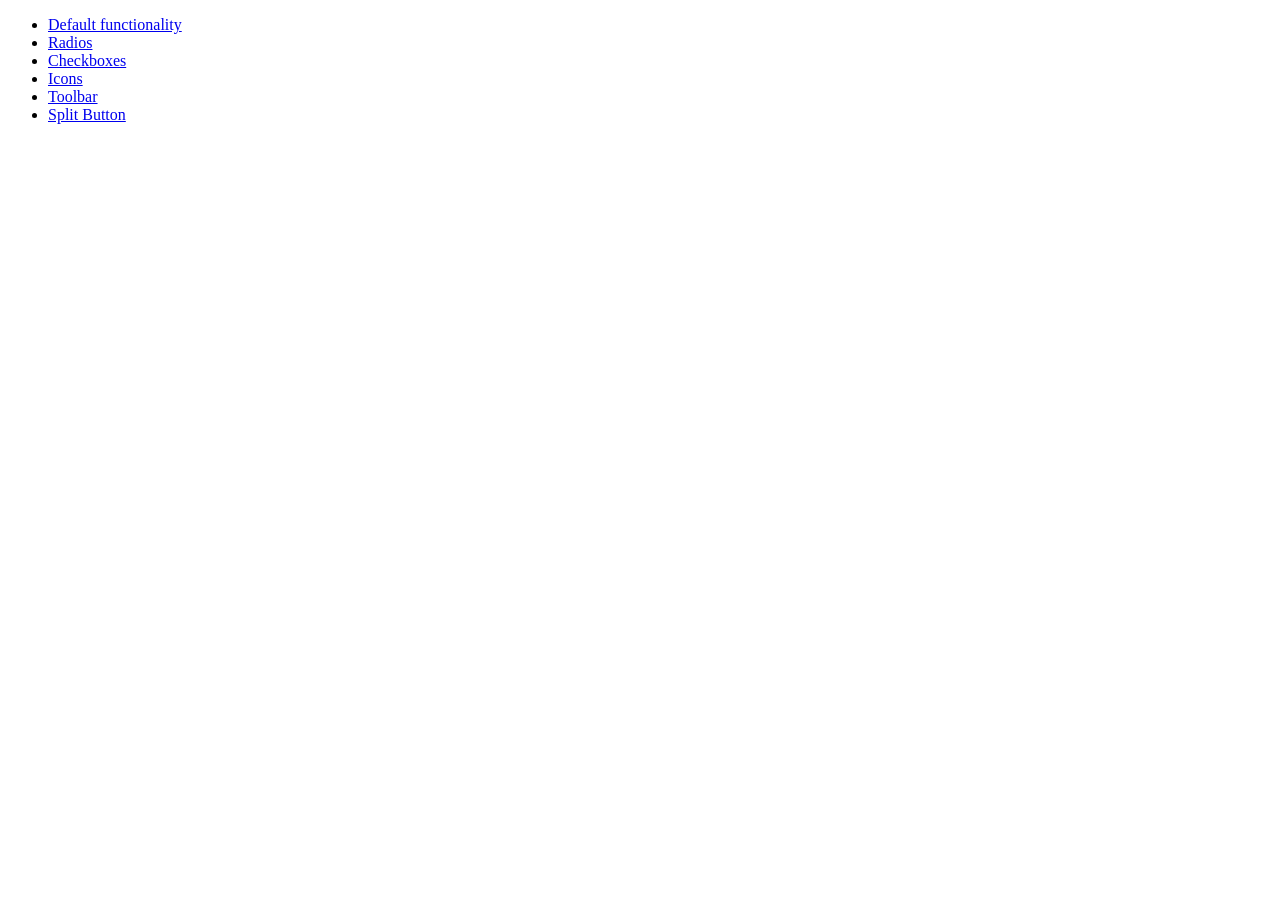
<file: jquery/development-bundle/demos/button/index.html>
<!doctype html>
<html lang="en">
<head>
	<meta charset="utf-8">
	<title>jQuery UI Button Demos</title>
</head>
<body>

<ul>
	<li><a href="default.html">Default functionality</a></li>
	<li><a href="radio.html">Radios</a></li>
	<li><a href="checkbox.html">Checkboxes</a></li>
	<li><a href="icons.html">Icons</a></li>
	<li><a href="toolbar.html">Toolbar</a></li>
	<li><a href="splitbutton.html">Split Button</a></li>
</ul>

</body>
</html>
</file>
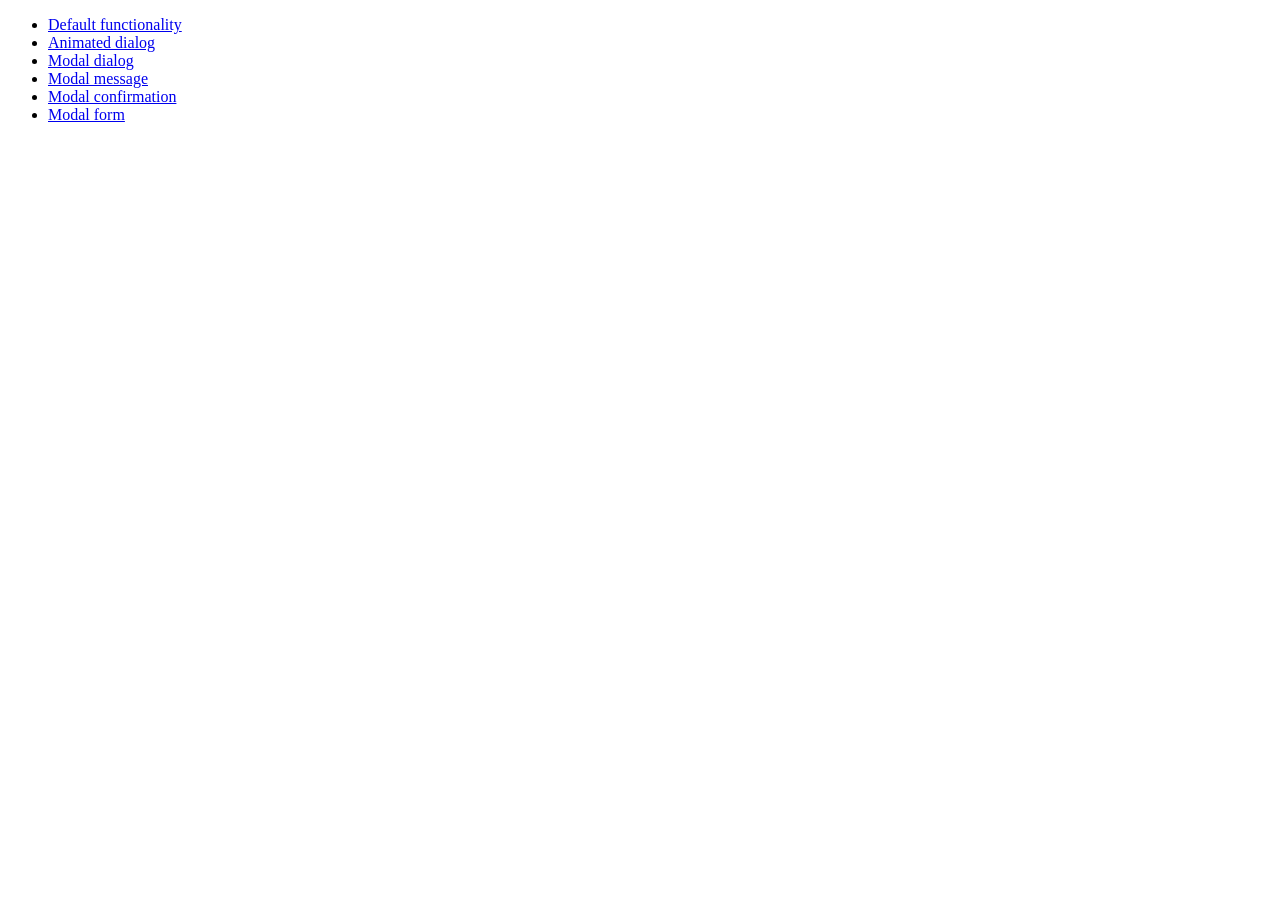
<file: jquery/development-bundle/demos/dialog/index.html>
<!doctype html>
<html lang="en">
<head>
	<meta charset="utf-8">
	<title>jQuery UI Dialog Demos</title>
</head>
<body>

<ul>
	<li><a href="default.html">Default functionality</a></li>
	<li><a href="animated.html">Animated dialog</a></li>
	<li><a href="modal.html">Modal dialog</a></li>
	<li><a href="modal-message.html">Modal message</a></li>
	<li><a href="modal-confirmation.html">Modal confirmation</a></li>
	<li><a href="modal-form.html">Modal form</a></li>
</ul>

</body>
</html>
</file>
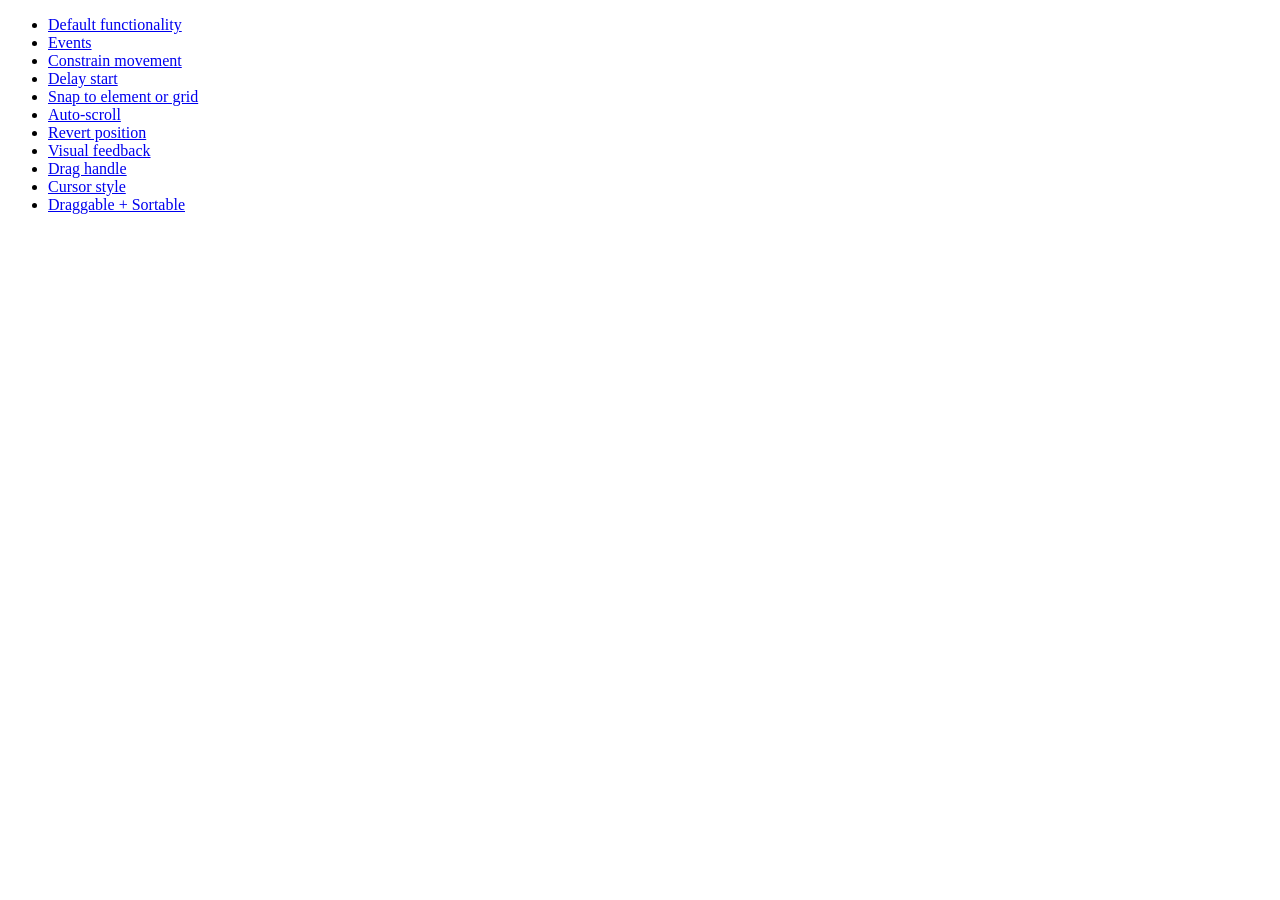
<file: jquery/development-bundle/demos/draggable/index.html>
<!doctype html>
<html lang="en">
<head>
	<meta charset="utf-8">
	<title>jQuery UI Draggable Demos</title>
</head>
<body>

<ul>
	<li><a href="default.html">Default functionality</a></li>
	<li><a href="events.html">Events</a></li>
	<li><a href="constrain-movement.html">Constrain movement</a></li>
	<li><a href="delay-start.html">Delay start</a></li>
	<li><a href="snap-to.html">Snap to element or grid</a></li>
	<li><a href="scroll.html">Auto-scroll</a></li>
	<li><a href="revert.html">Revert position</a></li>
	<li><a href="visual-feedback.html">Visual feedback</a></li>
	<li><a href="handle.html">Drag handle</a></li>
	<li><a href="cursor-style.html">Cursor style</a></li>
	<li><a href="sortable.html">Draggable + Sortable</a></li>
</ul>

</body>
</html>
</file>
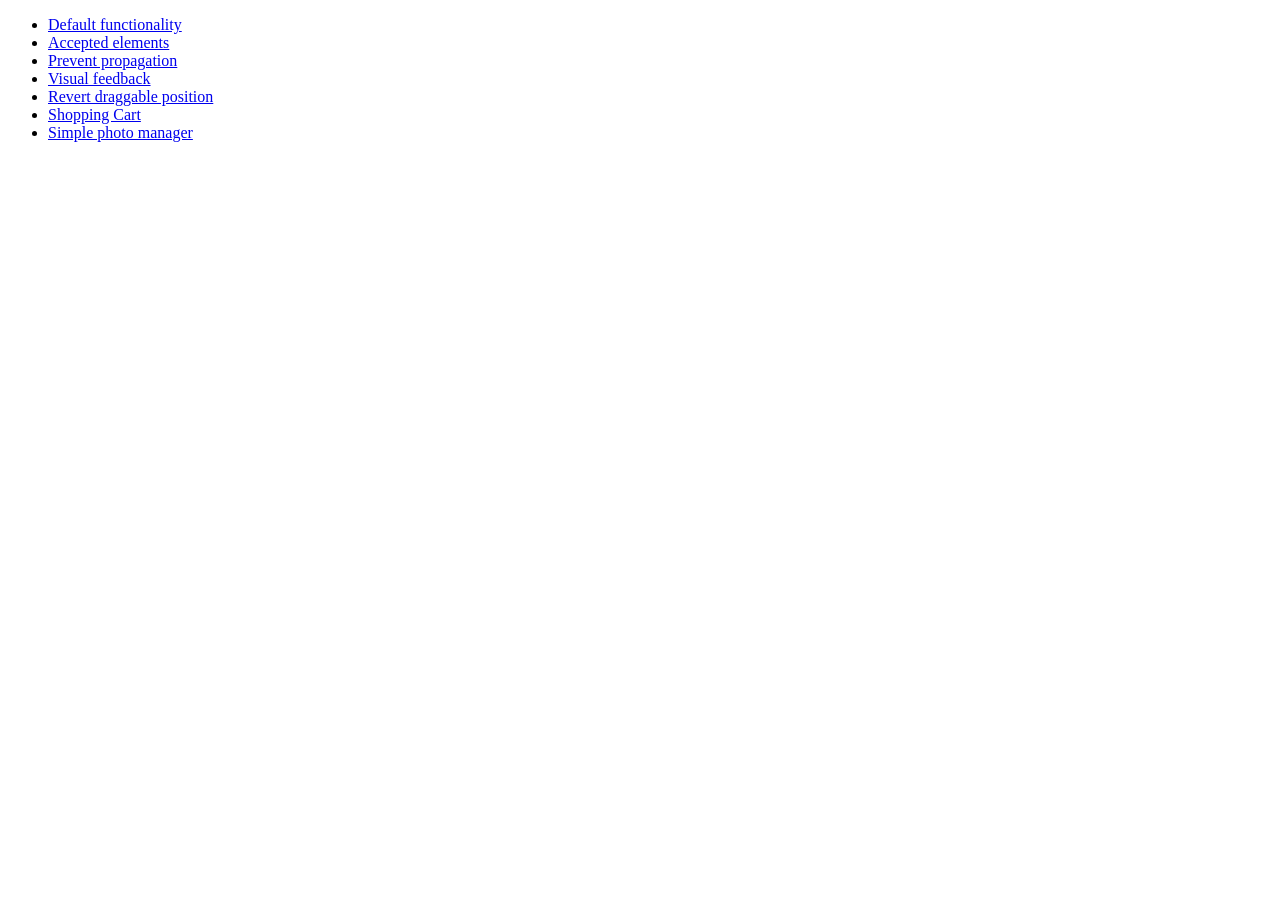
<file: jquery/development-bundle/demos/droppable/index.html>
<!doctype html>
<html lang="en">
<head>
	<meta charset="utf-8">
	<title>jQuery UI Droppable Demos</title>
</head>
<body>

<ul>
	<li><a href="default.html">Default functionality</a></li>
	<li><a href="accepted-elements.html">Accepted elements</a></li>
	<li><a href="propagation.html">Prevent propagation</a></li>
	<li><a href="visual-feedback.html">Visual feedback</a></li>
	<li><a href="revert.html">Revert draggable position</a></li>
	<li><a href="shopping-cart.html">Shopping Cart</a></li>
	<li><a href="photo-manager.html">Simple photo manager</a></li>
</ul>

</body>
</html>
</file>
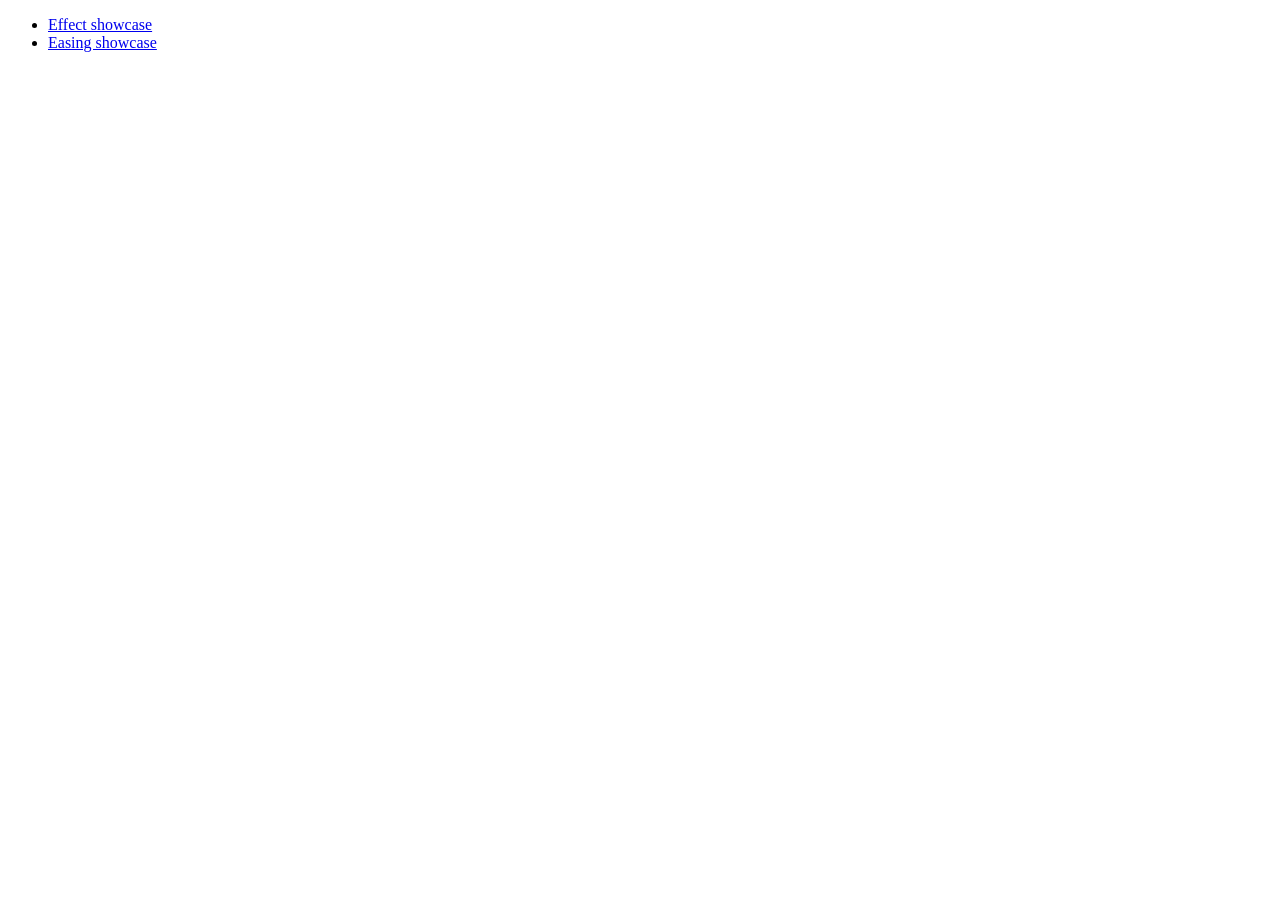
<file: jquery/development-bundle/demos/effect/index.html>
<!doctype html>
<html lang="en">
<head>
	<meta charset="utf-8">
	<title>jQuery UI Effects Demos</title>
</head>
<body>

<ul>
	<li><a href="default.html">Effect showcase</a></li>
	<li><a href="easing.html">Easing showcase</a></li>
</ul>

</body>
</html>
</file>
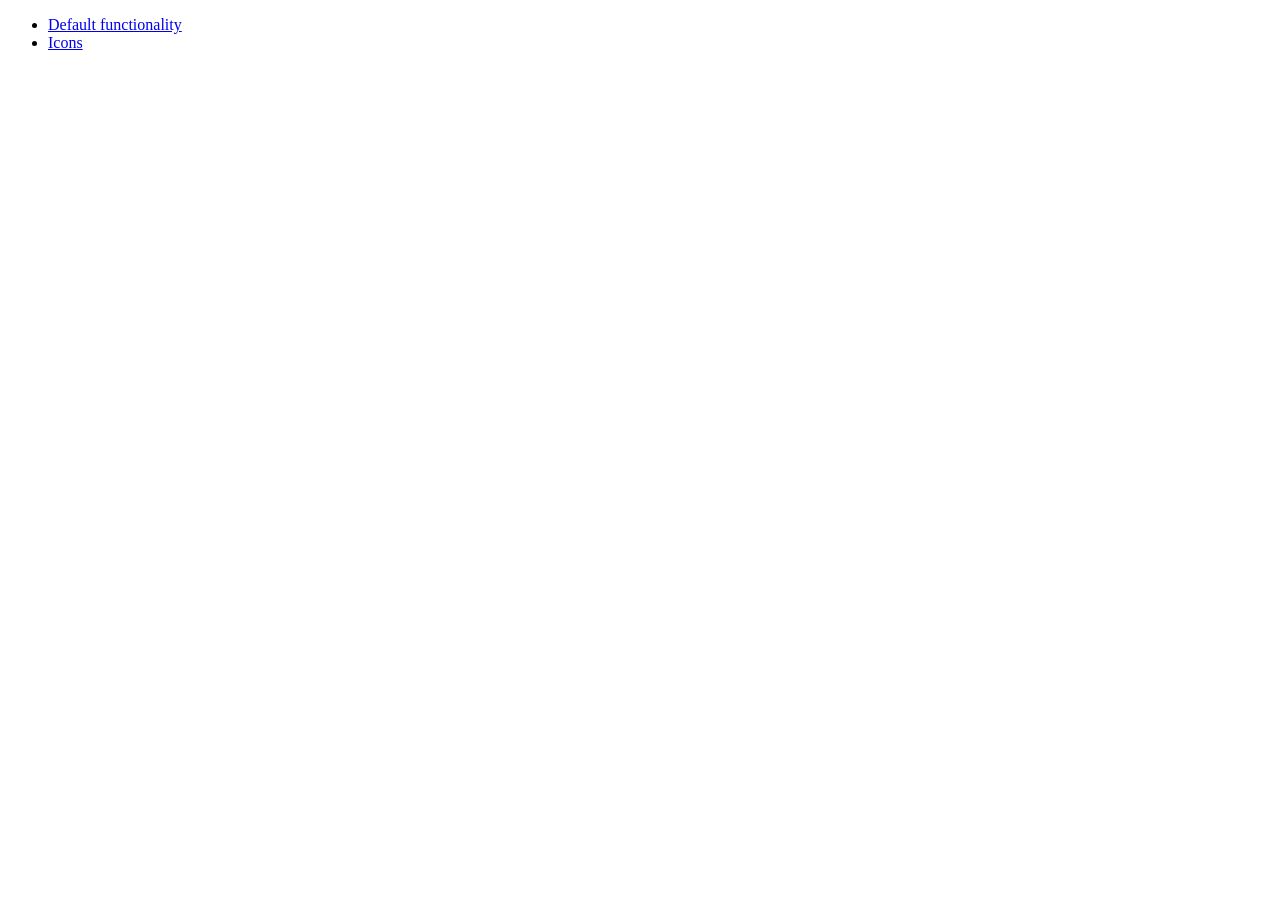
<file: jquery/development-bundle/demos/menu/index.html>
<!doctype html>
<html lang="en">
<head>
	<meta charset="utf-8">
	<title>jQuery UI Menu Demos</title>
</head>
<body>

<ul>
	<li><a href="default.html">Default functionality</a></li>
	<li><a href="icons.html">Icons</a></li>
</ul>

</body>
</html>
</file>
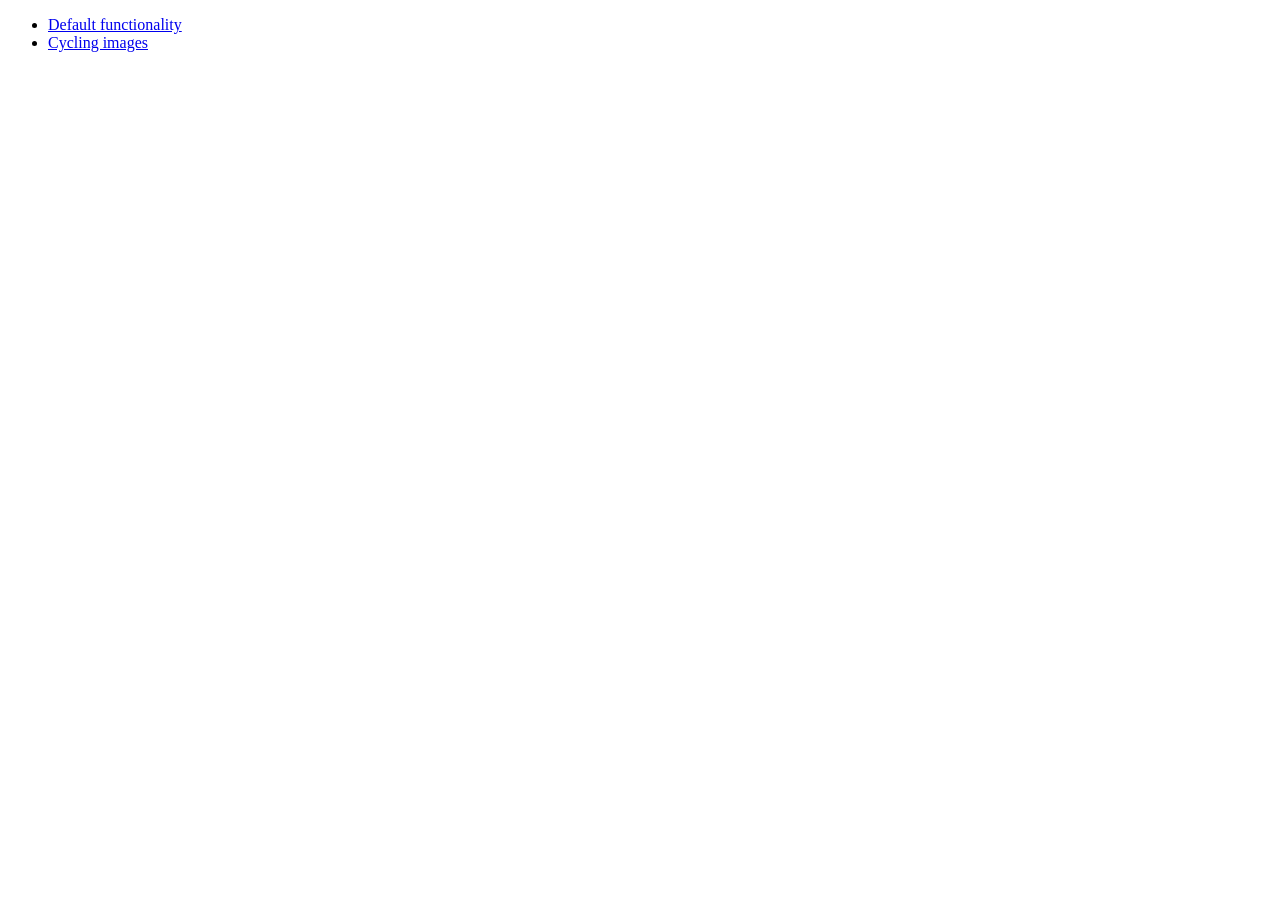
<file: jquery/development-bundle/demos/position/index.html>
<!doctype html>
<html lang="en">
<head>
	<meta charset="utf-8">
	<title>jQuery UI Position Demo</title>
</head>
<body>

<ul>
	<li><a href="default.html">Default functionality</a></li>
	<li><a href="cycler.html">Cycling images</a></li>
</ul>

</body>
</html>
</file>
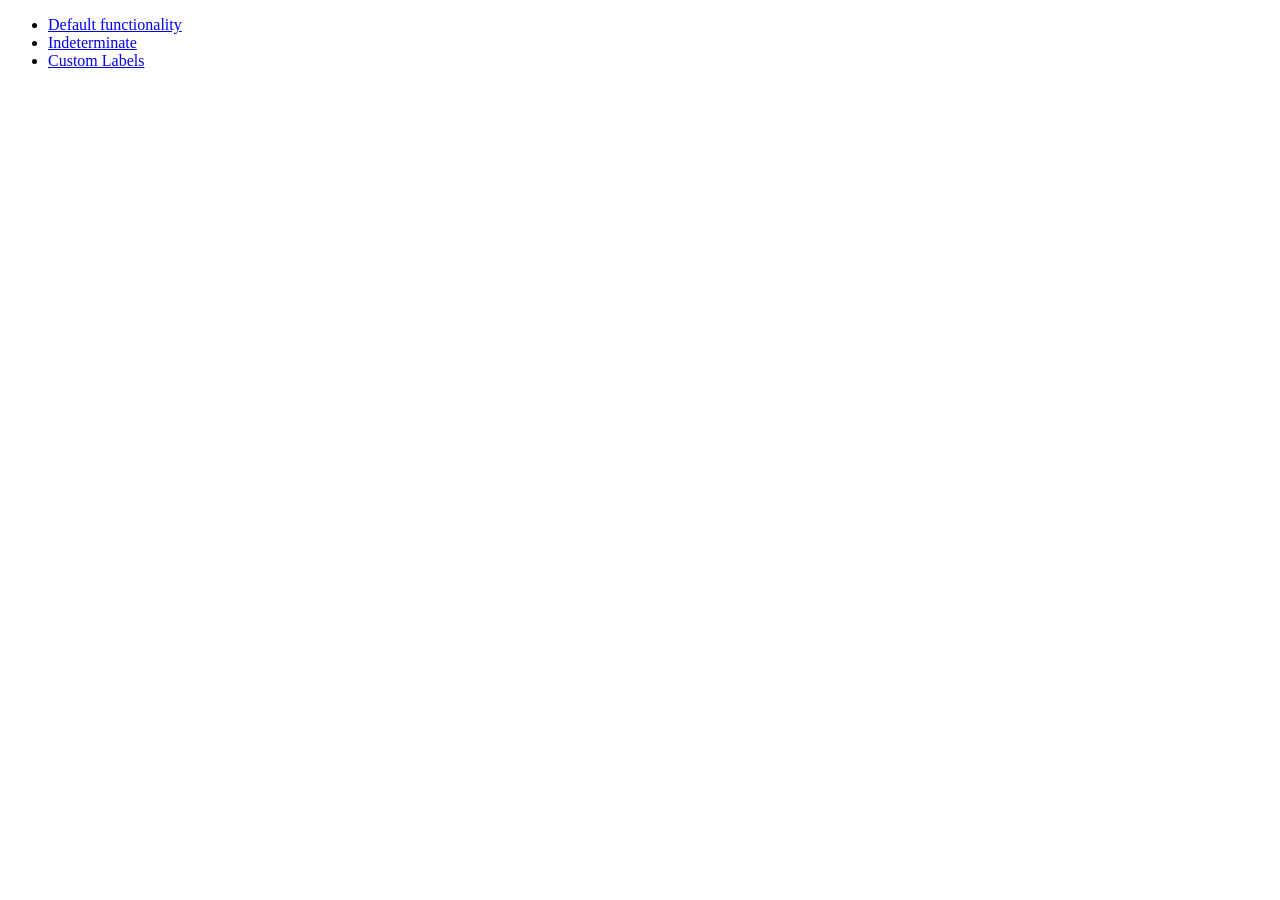
<file: jquery/development-bundle/demos/progressbar/index.html>
<!doctype html>
<html lang="en">
<head>
	<meta charset="utf-8">
	<title>jQuery UI Progressbar Demos</title>
</head>
<body>

<ul>
	<li><a href="default.html">Default functionality</a></li>
	<li><a href="indeterminate.html">Indeterminate</a></li>
	<li><a href="label.html">Custom Labels</a></li>
</ul>

</body>
</html>
</file>
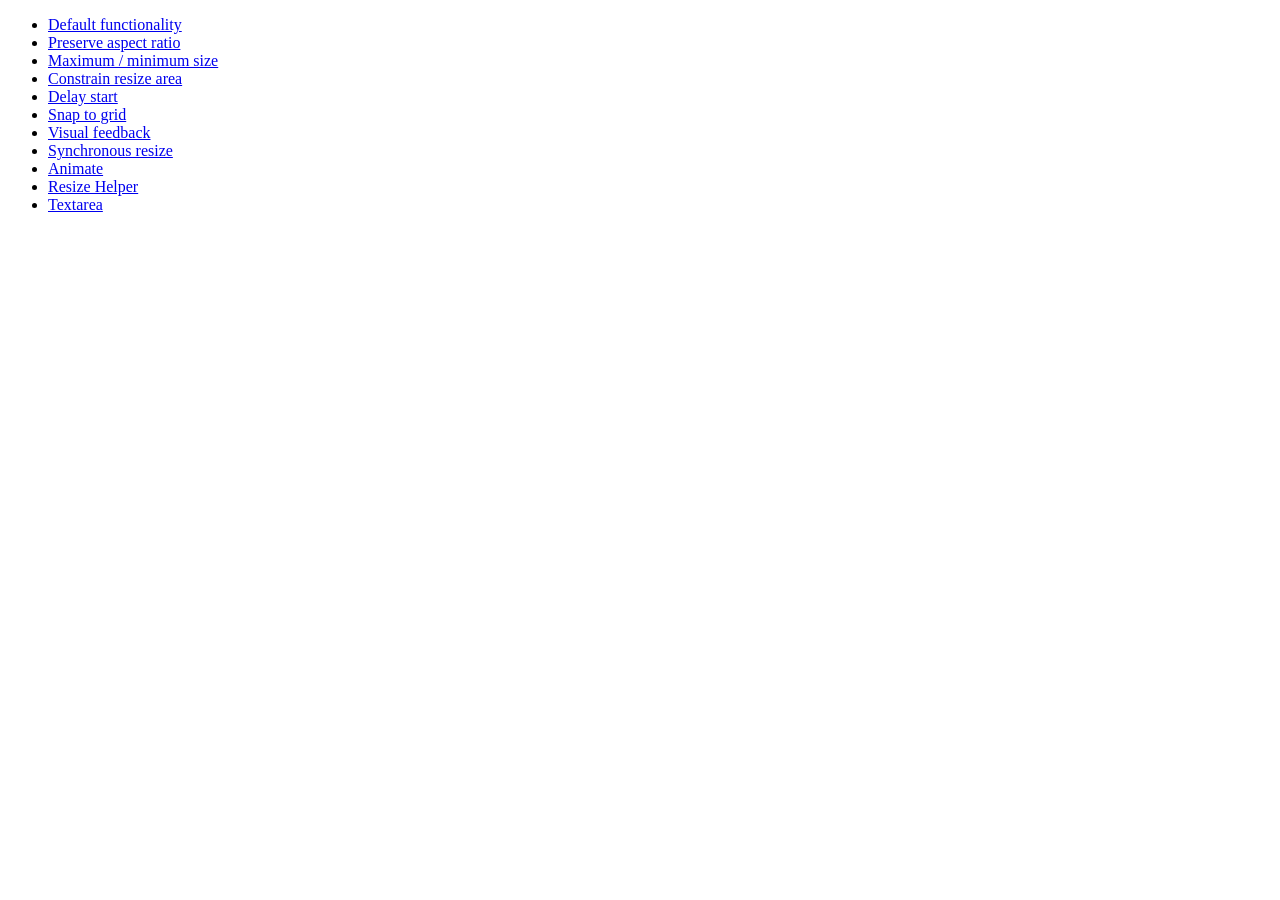
<file: jquery/development-bundle/demos/resizable/index.html>
<!doctype html>
<html lang="en">
<head>
	<meta charset="utf-8">
	<title>jQuery UI Resizable Demos</title>
</head>
<body>

<ul>
	<li><a href="default.html">Default functionality</a></li>
	<li><a href="aspect-ratio.html">Preserve aspect ratio</a></li>
	<li><a href="max-min.html">Maximum / minimum size</a></li>
	<li><a href="constrain-area.html">Constrain resize area</a></li>
	<li><a href="delay-start.html">Delay start</a></li>
	<li><a href="snap-to-grid.html">Snap to grid</a></li>
	<li><a href="visual-feedback.html">Visual feedback</a></li>
	<li><a href="synchronous-resize.html">Synchronous resize</a></li>
	<li><a href="animate.html">Animate</a></li>
	<li><a href="helper.html">Resize Helper</a></li>
	<li><a href="textarea.html">Textarea</a></li>
</ul>

</body>
</html>
</file>
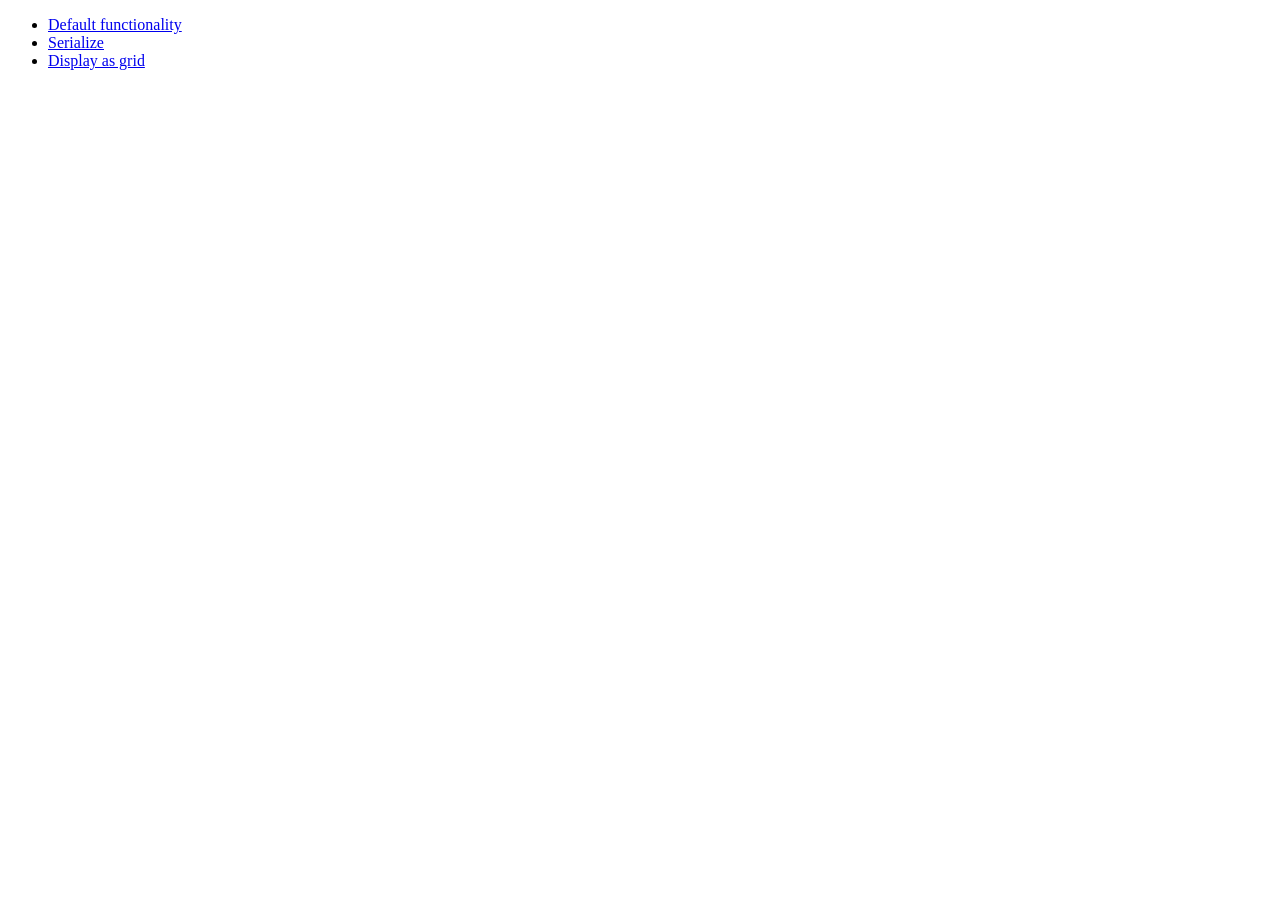
<file: jquery/development-bundle/demos/selectable/index.html>
<!doctype html>
<html lang="en">
<head>
	<meta charset="utf-8">
	<title>jQuery UI Selectable Demos</title>
</head>
<body>

<ul>
	<li><a href="default.html">Default functionality</a></li>
	<li><a href="serialize.html">Serialize</a></li>
	<li><a href="display-grid.html">Display as grid</a></li>
</ul>

</body>
</html>
</file>
